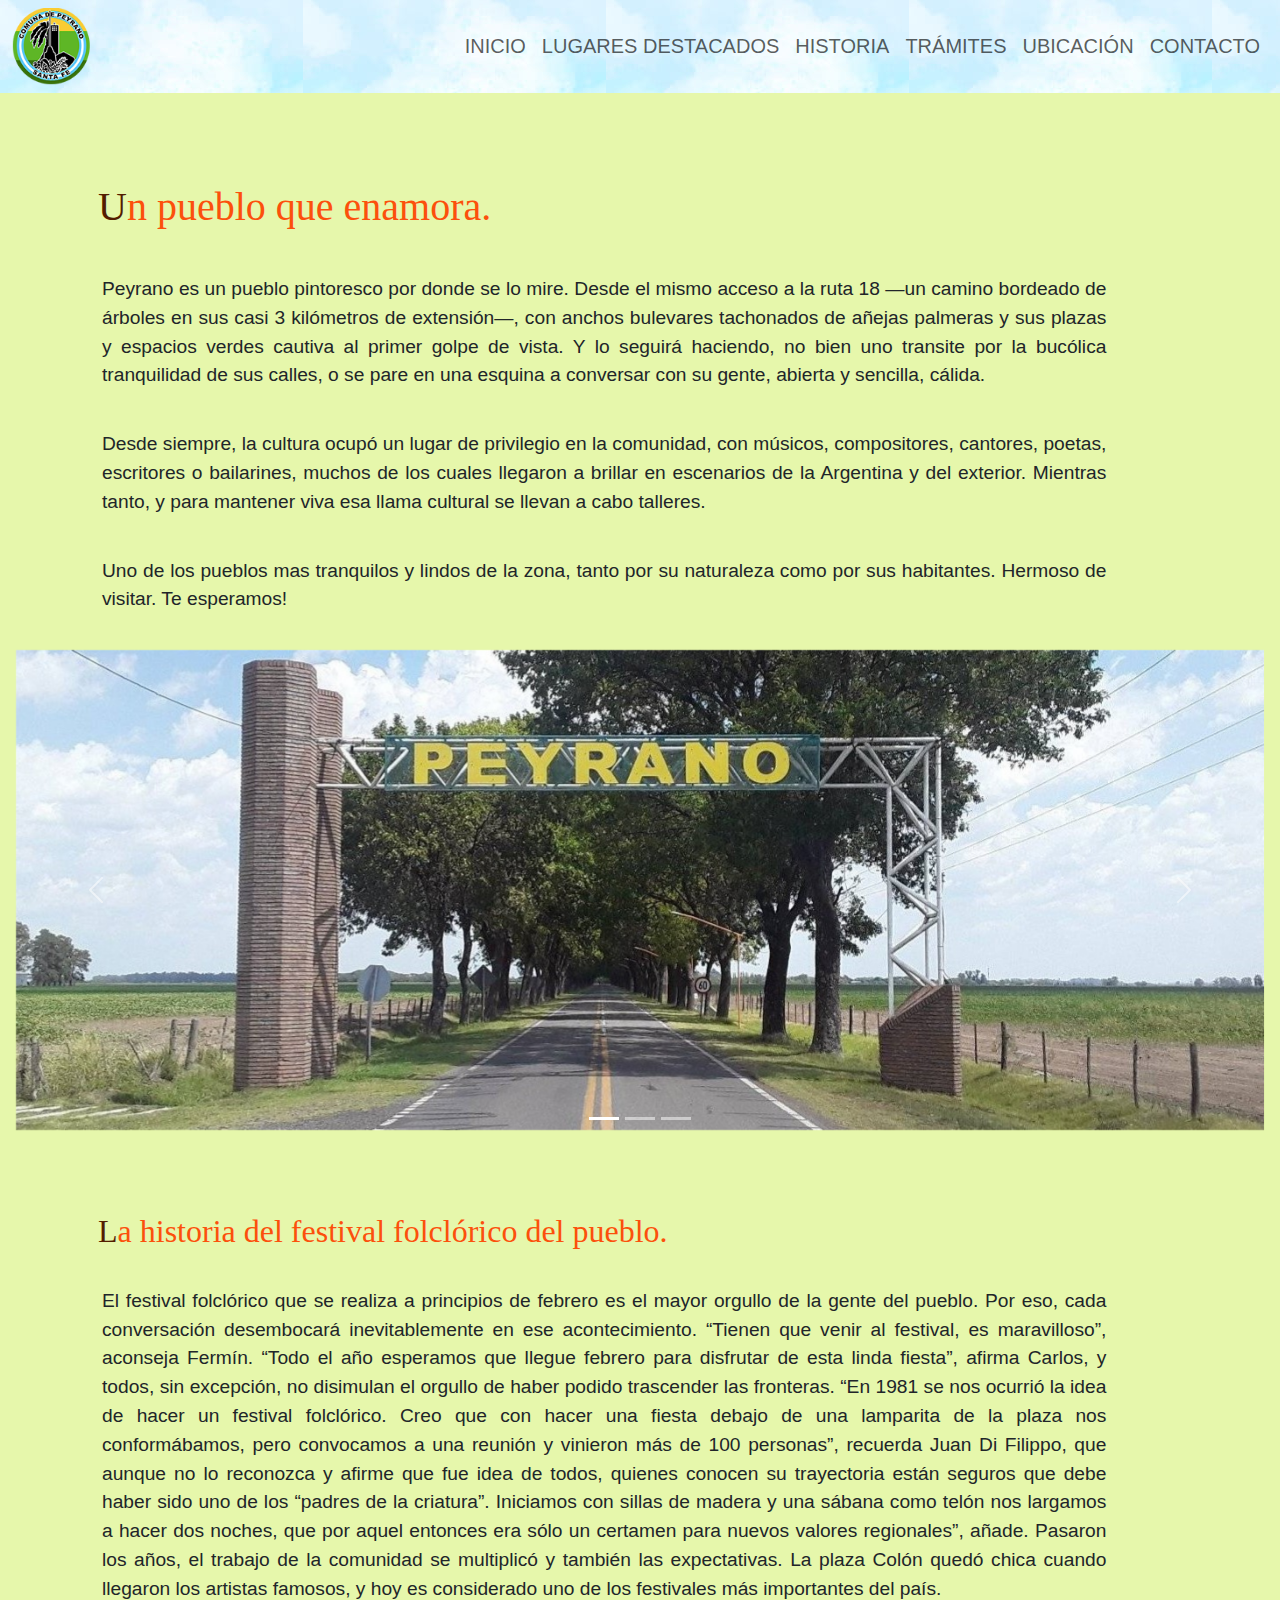
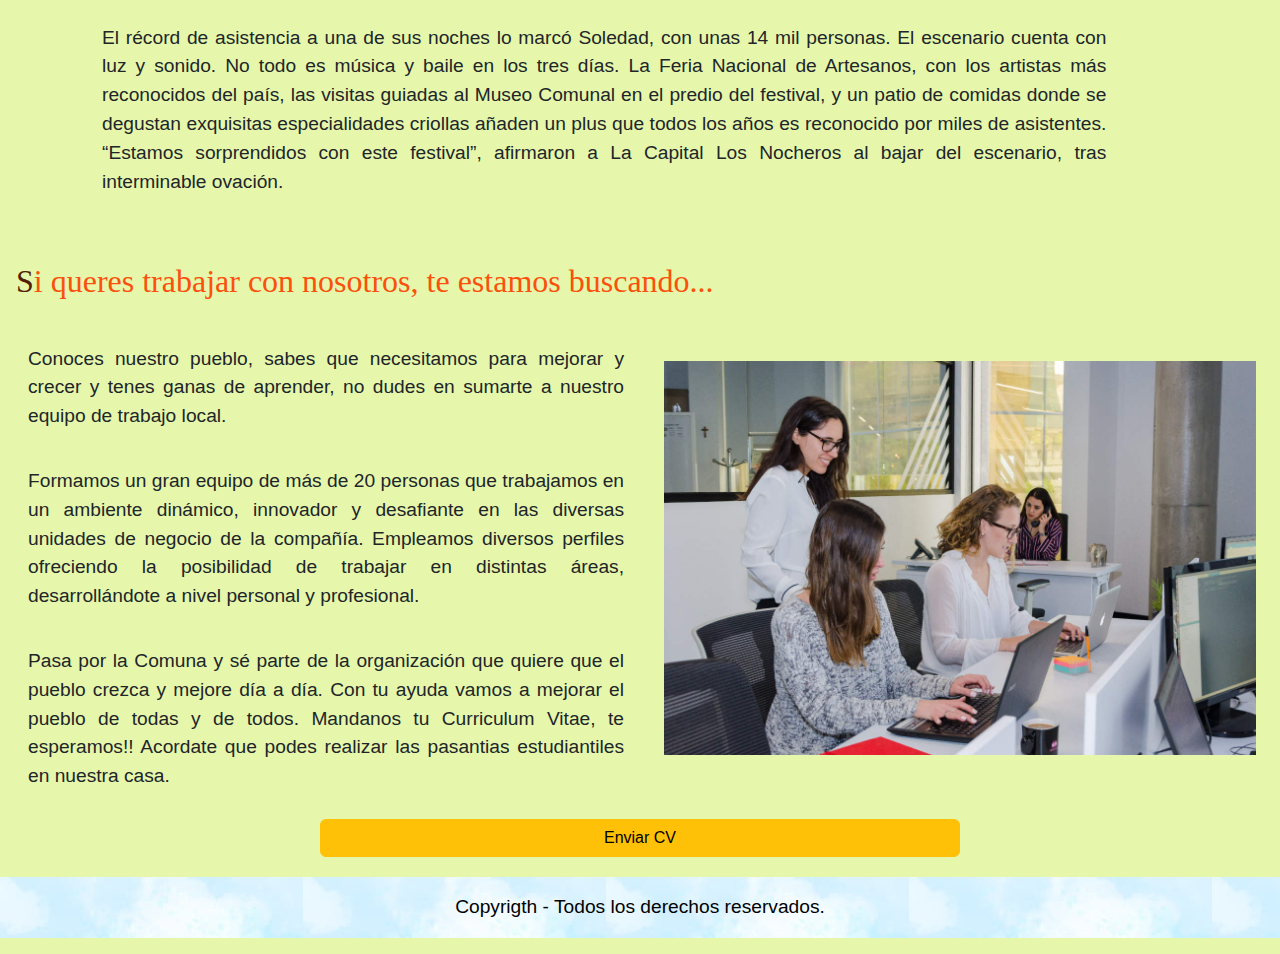
<file: index.html>
<!DOCTYPE html>
<html lang="en">
<head>
    <meta charset="UTF-8">
    <meta name="viewport" content="width=device-width, initial-scale=1.0">
    <meta name="description" content="Peyrano, el festival folclorico y oferta laborales"/>
    <meta name="keywords" content="Peyrano, pueblo sur Santa Fe"/>
    <meta name="author" content="Giuliana Terre"/>

    <meta property="og:title" content="Pagina Peyrano">
    <meta property="og:description" content="Peyrano pueblo del sur de Santa Fe"/>
    <meta property="og:image" content="./img/logo2.png"/>
    
    <link rel="shortcut icon" href="./img/logo2.png" type="image/x-icon">

    <!---------------bootstrap----------------->
    <link href="https://cdn.jsdelivr.net/npm/bootstrap@5.3.3/dist/css/bootstrap.min.css" rel="stylesheet" integrity="sha384-QWTKZyjpPEjISv5WaRU9OFeRpok6YctnYmDr5pNlyT2bRjXh0JMhjY6hW+ALEwIH" crossorigin="anonymous">
    

     <!-------------estilos propios----------->
    <link rel="stylesheet" href="./css/estilos.css">
  

    <link rel="stylesheet" href="https://cdnjs.cloudflare.com/ajax/libs/animate.css/4.1.1/animate.min.css"/>
    
    <title>Historia de Peyrano</title>
</head>

 <!--------------------------- MENU ---------------------------> 
<body class="body">
<header class="fondoMenu">
    <nav class="navbar navbar-expand-lg bs-light-text-emphasis">
        <div class="container-fluid">
            <img src="./img/logo2.png" alt="logo" class="logo">
          <a class="navbar-brand" href="#"></a>

          <button class="navbar-toggler" type="button" data-bs-toggle="collapse" data-bs-target="#navbarNav" aria-controls="navbarNav" aria-expanded="false" aria-label="Toggle navigation">
            <span class="navbar-toggler-icon"></span>
          </button>
          
          <div class="collapse navbar-collapse" id="navbarNav">
            <ul class="navbar-nav ms-auto" >
              <li class="nav-item">
                <a class="nav-link" href="./index.html">INICIO</a>
              </li>
              <li class="nav-item">
                <a class="nav-link" href="./pages/lugares destacados.html">LUGARES DESTACADOS</a>
              </li>
              <li class="nav-item">
                <a class="nav-link" href="./pages/historia.html">HISTORIA</a>
              </li>
              <li class="nav-item">
                <a class="nav-link" href="./pages/tramites.html">TRÁMITES</a>
              </li>
              <li class="nav-item">
                <a class="nav-link" href="./pages/como llegar.html">UBICACIÓN</a>
              </li>   <li class="nav-item">
                <a class="nav-link" href="./pages/contacto.html">CONTACTO</a>
              </li>
            </ul>
          </div>
        </div>
      </nav>
</header>

    
<!--------------------------- PARRAFOS ---------------------------> 
<section class="container">
    <div class="row mt-4">
        <div class="col-md-2-9 d-flex flex-column justify-content-center">
                <h1 class="titulo3 animate__animated animate__swing">Un pueblo que enamora.</h1>
                <p class="parrafo2">Peyrano es un pueblo pintoresco por donde se lo mire. Desde el mismo acceso a la ruta 18 —un camino bordeado de árboles en sus casi 3 kilómetros de extensión—, con anchos bulevares tachonados de añejas palmeras y sus plazas y espacios verdes cautiva al primer golpe de vista. Y lo seguirá haciendo, no bien uno transite por la bucólica tranquilidad de sus calles, o se pare en una esquina a conversar con su gente, abierta y sencilla, cálida.</p>
                <p class="parrafo2">Desde siempre, la cultura ocupó un lugar de privilegio en la comunidad, con músicos, compositores, cantores, poetas, escritores o bailarines, muchos de los cuales llegaron a brillar en escenarios de la Argentina y del exterior. Mientras tanto, y para mantener viva esa llama cultural se llevan a cabo talleres.</p>
                <p class="parrafo2">Uno de los pueblos mas tranquilos y lindos de la zona, tanto por su naturaleza como por sus habitantes. Hermoso de visitar. Te esperamos!              
        </div>
    </div>
</section>

<!---------------------carrousel de fotos-------------------------->
<div id="carouselExampleIndicators" class="carousel slide">
    <div class="carousel-indicators">
      <button type="button" data-bs-target="#carouselExampleIndicators" data-bs-slide-to="0" class="active" aria-current="true" aria-label="Slide 1"></button>
      <button type="button" data-bs-target="#carouselExampleIndicators" data-bs-slide-to="1" aria-label="Slide 2"></button>
      <button type="button" data-bs-target="#carouselExampleIndicators" data-bs-slide-to="2" aria-label="Slide 3"></button>
    </div>
  <div class="carousel-inner">
      <div class="carousel-item active">
        <img src="./img/331829615_939345463924842_6160714323792223509_n.jpg" class="d-block w-100 p-3" alt="peyrano">
      </div>
      <div class="carousel-item">
        <img src="./img/luces_led_avenida1_0.jpg" class="d-block w-100 p-3" alt="avenidaLuces">
      </div>
      <div class="carousel-item">
        <img src="./img/plaza peyrano.jpg" class="d-block w-100 p-3" alt="plazaPeyrano">
      </div>
  </div>
    <button class="carousel-control-prev" type="button" data-bs-target="#carouselExampleIndicators" data-bs-slide="prev">
      <span class="carousel-control-prev-icon" aria-hidden="true"></span>
      <span class="visually-hidden">Previous</span>
    </button>
    <button class="carousel-control-next" type="button" data-bs-target="#carouselExampleIndicators" data-bs-slide="next">
      <span class="carousel-control-next-icon" aria-hidden="true"></span>
      <span class="visually-hidden">Next</span>
    </button>
</div>
    
<!--------------------------- PARRAFOS ---------------------------> 
    <main>
        <article class="container row-10">
            <h2 class="titulo3">La historia del festival folclórico del pueblo.</h2>
                <p class="parrafo2">El festival folclórico que se realiza a principios de febrero es el mayor orgullo de la gente del pueblo. Por eso, cada conversación desembocará inevitablemente en ese acontecimiento. “Tienen que venir al festival, es maravilloso”, aconseja Fermín. “Todo el año esperamos que llegue febrero para disfrutar de esta linda fiesta”, afirma Carlos, y todos, sin excepción, no disimulan el orgullo de haber podido trascender las fronteras. “En 1981 se nos ocurrió la idea de hacer un festival folclórico. Creo que con hacer una fiesta debajo de una lamparita de la plaza nos conformábamos, pero convocamos a una reunión y vinieron más de 100 personas”, recuerda Juan Di Filippo, que aunque no lo reconozca y afirme que fue idea de todos, quienes conocen su trayectoria están seguros que debe haber sido uno de los “padres de la criatura”. Iniciamos con sillas de madera y una sábana como telón nos largamos a hacer dos noches, que por aquel entonces era sólo un certamen para nuevos valores regionales”, añade. Pasaron los años, el trabajo de la comunidad se multiplicó y también las expectativas. La plaza Colón quedó chica cuando llegaron los artistas famosos, y hoy es considerado uno de los festivales más importantes del país.</p> 
                
                <p class="parrafo2">El récord de asistencia a una de sus noches lo marcó Soledad, con unas 14 mil personas. El escenario cuenta con luz y sonido. No todo es música y baile en los tres días. La Feria Nacional de Artesanos, con los artistas más reconocidos del país, las visitas guiadas al Museo Comunal en el predio del festival, y un patio de comidas donde se degustan exquisitas especialidades criollas añaden un plus que todos los años es reconocido por miles de asistentes. “Estamos sorprendidos con este festival”, afirmaron a La Capital Los Nocheros al bajar del escenario, tras interminable ovación.</p>
        </article>
    </main>
</div>    


<!------------------------------trabaja con nosotros----------------->
<div>
    <h2 class="titulo3">Si queres trabajar con nosotros, te estamos buscando...</h2>
        <div class="clearfix">
            <img  class="col-md-6 p-4 float-md-end mb-3 ms-md-3 d-block" src="./img/oficina.jpg" alt="oficina" width="400px">
        
                <p class="parrafo2 p-2 justify-content-center"> Conoces nuestro pueblo, sabes que necesitamos para mejorar y crecer y tenes ganas de aprender, no dudes en sumarte a nuestro equipo de trabajo local.</p>
        
                <p class="parrafo2 p-2 justify-content-center"> Formamos un gran equipo de más de 20 personas que trabajamos en un ambiente dinámico, innovador y desafiante en las diversas unidades de negocio de la compañía. Empleamos diversos perfiles ofreciendo la posibilidad de trabajar en distintas áreas, desarrollándote a nivel personal y profesional.</p>
        
                <p class="parrafo2 p-2 justify-content-center">Pasa por la Comuna y sé parte de la organización que quiere que el pueblo crezca y mejore día a día. Con tu ayuda vamos a mejorar el pueblo de todas y de todos. Mandanos tu Curriculum Vitae, te esperamos!!
                Acordate que podes realizar las pasantias estudiantiles en nuestra casa.
                </p>
        </div>

        <div class="d-grid gap-2 col-6 mx-auto">
            <button class="btn btn-warning" type="button">Enviar CV</button>
          </div>
</div>

<!--------------------------- FOOTER ---------------------------> 
    <footer>
        <p class="footer">Copyrigth - Todos los derechos reservados.</p>
    </footer>
    
    
<script src="https://cdn.jsdelivr.net/npm/bootstrap@5.3.3/dist/js/bootstrap.bundle.min.js" integrity="sha384-YvpcrYf0tY3lHB60NNkmXc5s9fDVZLESaAA55NDzOxhy9GkcIdslK1eN7N6jIeHz" crossorigin="anonymous"></script>
</body>

</html>
</file>
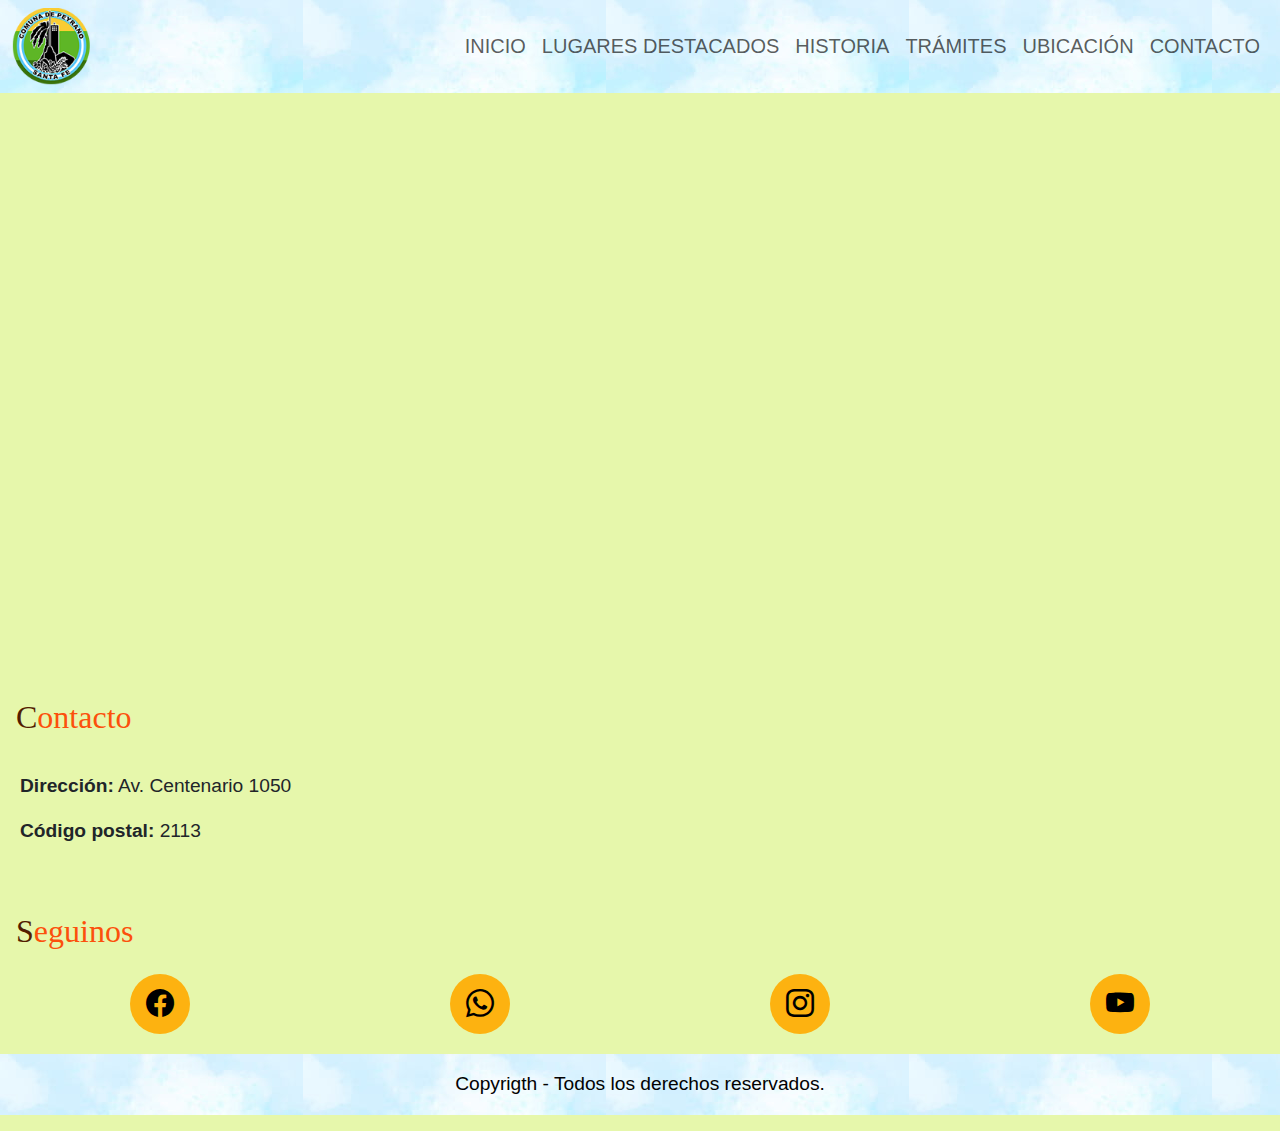
<file: pages/como llegar.html>
<!DOCTYPE html>
<html lang="en">
<head>
    <meta charset="UTF-8">
    <meta name="viewport" content="width=device-width, initial-scale=1.0">
    <meta name="description" content="Peyrano ubicación, como llegar."/>
    <meta name="keywords" content="Ubicacion de peyrano."/>
    <meta name="author" content="Giuliana Terre"/>

    <meta property="og:title" content="Peyrano ubicación, como llegar.">
    <meta property="og:description" content="Ubicacion de peyrano."/>
    <meta property="og:image" content="./img/logo2.png"/>
    
    
    <link rel="shortcut icon" href="../img/logo2.png" type="image/x-icon">

<!---------------bootstrap----------------->
    <link href="https://cdn.jsdelivr.net/npm/bootstrap@5.3.3/dist/css/bootstrap.min.css" rel="stylesheet" integrity="sha384-QWTKZyjpPEjISv5WaRU9OFeRpok6YctnYmDr5pNlyT2bRjXh0JMhjY6hW+ALEwIH" crossorigin="anonymous">

    <link rel="stylesheet" href="https://cdn.jsdelivr.net/npm/bootstrap-icons@1.11.3/font/bootstrap-icons.min.css">

    <link rel="stylesheet" href="https://cdnjs.cloudflare.com/ajax/libs/animate.css/4.1.1/animate.min.css"/>
    
<!-------------estilos propios----------->
    <link rel="stylesheet" href="../css/estilos.css">

    <title>Como llegar</title>
</head>

<body class="body">

<!--------------------------------------------- MENU --------------------------------------------------------> 
   <header class="fondoMenu">
       <nav class="navbar navbar-expand-lg bs-light-text-emphasis">
           <div class="container-fluid">
               <img src="../img/logo2.png" alt="logo" class="logo">
             <a class="navbar-brand" href="#"></a>
   
             <button class="navbar-toggler" type="button" data-bs-toggle="collapse" data-bs-target="#navbarNav" aria-controls="navbarNav" aria-expanded="false" aria-label="Toggle navigation">
               <span class="navbar-toggler-icon"></span>
             </button>
             
             <div class="collapse navbar-collapse" id="navbarNav">
               <ul class="navbar-nav ms-auto" >
                 <li class="nav-item">
                   <a class="nav-link" href="../index.html">INICIO</a>
                 </li>
                 <li class="nav-item">
                   <a class="nav-link" href="./lugares destacados.html">LUGARES DESTACADOS</a>
                 </li>
                 <li class="nav-item">
                   <a class="nav-link" href="./historia.html">HISTORIA</a>
                 </li>
                 <li class="nav-item">
                   <a class="nav-link" href="./tramites.html">TRÁMITES</a>
                 </li>
                 <li class="nav-item">
                   <a class="nav-link" href="./como llegar.html">UBICACIÓN</a>
                 </li>   
                 <li class="nav-item">
                   <a class="nav-link" href="./contacto.html">CONTACTO</a>
                 </li>
               </ul>
             </div>
           </div>
         </nav>
   </header>



    <section class="mapa">
        <iframe src="https://www.google.com/maps/embed?pb=!1m18!1m12!1m3!1d15819.5817265296!2d-60.80217786795373!3d-33.5362922755474!2m3!1f0!2f0!3f0!3m2!1i1024!2i768!4f13.1!3m3!1m2!1s0x95b78f331e158917%3A0x895caf2b6a209b9e!2sMuseo%20Peyrano!5e0!3m2!1ses!2sar!4v1716681532237!5m2!1ses!2sar" width="100%" height="500" style="border:0;" allowfullscreen="" loading="lazy" referrerpolicy="no-referrer-when-downgrade"></iframe>
    </section>



  <div class="pane-content">
        <h2 class="titulo3 animate__animated animate__bounce">Contacto</h2>
  <div class="parrafo2">
    <p> <strong>Dirección:</strong> Av. Centenario 1050</p>
    <p><strong>Código postal:</strong> 2113</p>
  </div>    
    </p><h2 class="titulo3 animate__animated animate__bounce">Seguinos</h2>
      <section class="botones">
        <a href="#" class="bi bi-facebook"></a>
        <a href="#" class="bi bi-whatsapp"></a>
        <a href="#" class="bi bi-instagram"></a>
        <a href="#" class="bi bi-youtube"></a>
    </section>
  </div>



<!-----------------------------------FOOTER------------------------------------------------------->
    <footer>
        <p class="footer">Copyrigth - Todos los derechos reservados.</p>
    </footer>


    <script src="https://cdn.jsdelivr.net/npm/bootstrap@5.3.3/dist/js/bootstrap.bundle.min.js" integrity="sha384-YvpcrYf0tY3lHB60NNkmXc5s9fDVZLESaAA55NDzOxhy9GkcIdslK1eN7N6jIeHz" crossorigin="anonymous"></script>
</body>
</html>
</file>
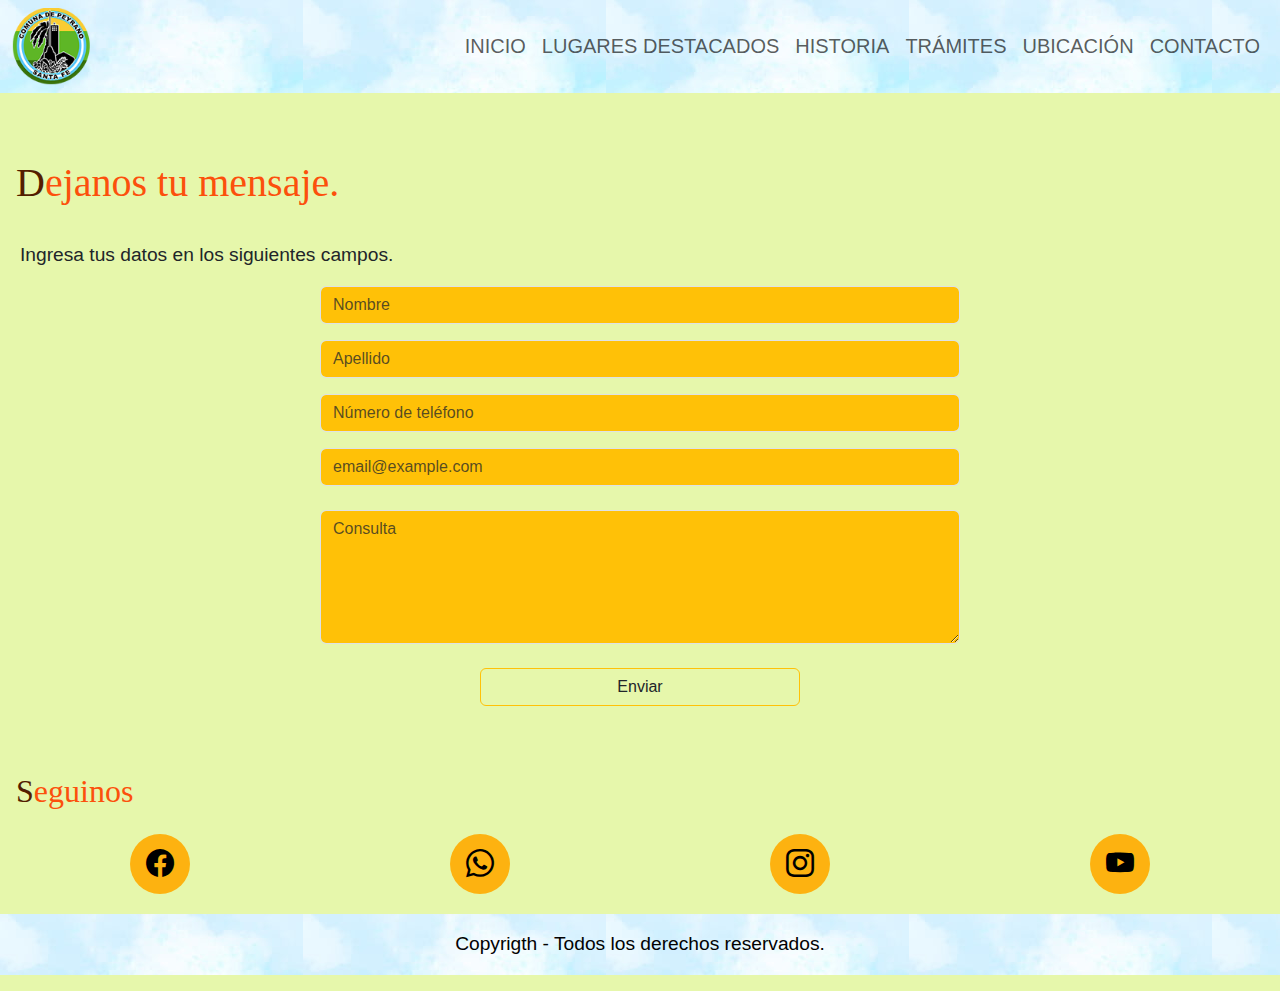
<file: pages/contacto.html>
<!DOCTYPE html>
<html lang="en">
<head>
    <meta charset="UTF-8">
    <meta name="viewport" content="width=device-width, initial-scale=1.0">
    <meta name="description" content="Peyrano formulario de contacto"/>
    <meta name="keywords" content="contacto pueblo Peyrano"/>
    <meta name="author" content="Giuliana Terre"/>

    <meta property="og:title" content="Peyrano formulario de contacto.">
    <meta property="og:description" content="Contacto de peyrano."/>
    <meta property="og:image" content="./img/logo2.png"/>
    
    <link rel="shortcut icon" href="../img/logo2.png" type="image/x-icon">

    <!---------------bootstrap----------------->
    <link href="https://cdn.jsdelivr.net/npm/bootstrap@5.3.3/dist/css/bootstrap.min.css" rel="stylesheet" integrity="sha384-QWTKZyjpPEjISv5WaRU9OFeRpok6YctnYmDr5pNlyT2bRjXh0JMhjY6hW+ALEwIH" crossorigin="anonymous">

    <link rel="stylesheet" href="https://cdn.jsdelivr.net/npm/bootstrap-icons@1.11.3/font/bootstrap-icons.min.css">

<!-------------estilos propios----------->
    <link rel="stylesheet" href="../css/estilos.css">

    <link rel="stylesheet" href="https://cdnjs.cloudflare.com/ajax/libs/animate.css/4.1.1/animate.min.css"/>

    <title>Contacto</title>
</head>


<body class="body">
<!-------------------------------------------------- MENU --------------------------------------------------> 
    <header class="fondoMenu">
           <nav class="navbar navbar-expand-lg bs-light-text-emphasis">
               <div class="container-fluid">
                   <img src="../img/logo2.png" alt="logo" class="logo">
                 <a class="navbar-brand" href="#"></a>
       
                 <button class="navbar-toggler" type="button" data-bs-toggle="collapse" data-bs-target="#navbarNav" aria-controls="navbarNav" aria-expanded="false" aria-label="Toggle navigation">
                   <span class="navbar-toggler-icon"></span>
                 </button>
                 
                 <div class="collapse navbar-collapse" id="navbarNav">
                   <ul class="navbar-nav ms-auto">
                     <li class="nav-item">
                       <a class="nav-link" href="../index.html">INICIO</a>
                     </li>
                     <li class="nav-item">
                       <a class="nav-link" href="./lugares destacados.html">LUGARES DESTACADOS</a>
                     </li>
                     <li class="nav-item">
                       <a class="nav-link" href="./historia.html">HISTORIA</a>
                     </li>
                     <li class="nav-item">
                       <a class="nav-link" href="./tramites.html">TRÁMITES</a>
                     </li>
                     <li class="nav-item">
                       <a class="nav-link" href="./como llegar.html">UBICACIÓN</a>
                     </li>   
                     <li class="nav-item">
                       <a class="nav-link" href="./contacto.html">CONTACTO</a>
                     </li>
                   </ul>
                 </div>
               </div>
            </nav>
    </header>
<form>

 
 <form>
    <h1 class="titulo3 animate__animated animate__wobble">Dejanos tu mensaje.</h1>
    <h6 class="parrafo2">Ingresa tus datos en los siguientes campos.</h6>

<div class="formulario">
<div class="d-grid gap-2 col-6 mx-auto">
    <div class="row">
      <div class="col">
        <input type="text" class="form-control mb-3 bg-warning" placeholder="Nombre" aria-label="First name">
        <input type="text" class="form-control mb-3 bg-warning" placeholder="Apellido" aria-label="Last name">
        <input type="number" class="form-control mb-3 bg-warning" placeholder="Número de teléfono"> 
        <input type="email" class="form-control mb-3 bg-warning" placeholder="email@example.com">
        </div>
    </div>

    <div>
      <textarea class="form-control bg-warning" id="exampleFormControlTextarea1" rows="5" placeholder="Consulta"></textarea>
    </div>

    <div class="d-grid gap-2 col-6 mx-auto mt-3">
      <button class="btn btn-outline-warning text-dark" type="button">Enviar</button>
    </div>
</div>  
</div>

</p><h2 class="titulo3 animate__animated animate__bounce">Seguinos</h2>
    <section class="botones">
      <a href="#" class="bi bi-facebook"></a>
      <a href="#" class="bi bi-whatsapp"></a>
      <a href="#" class="bi bi-instagram"></a>
      <a href="#" class="bi bi-youtube"></a>
    </section>

<!---------------------------------FOOTER--------------------------------------------->
    <footer>
        <p class="footer">Copyrigth - Todos los derechos reservados.</p>
    </footer>

    <script src="https://cdn.jsdelivr.net/npm/bootstrap@5.3.3/dist/js/bootstrap.bundle.min.js" integrity="sha384-YvpcrYf0tY3lHB60NNkmXc5s9fDVZLESaAA55NDzOxhy9GkcIdslK1eN7N6jIeHz" crossorigin="anonymous"></script>
</body>
</html>
</file>
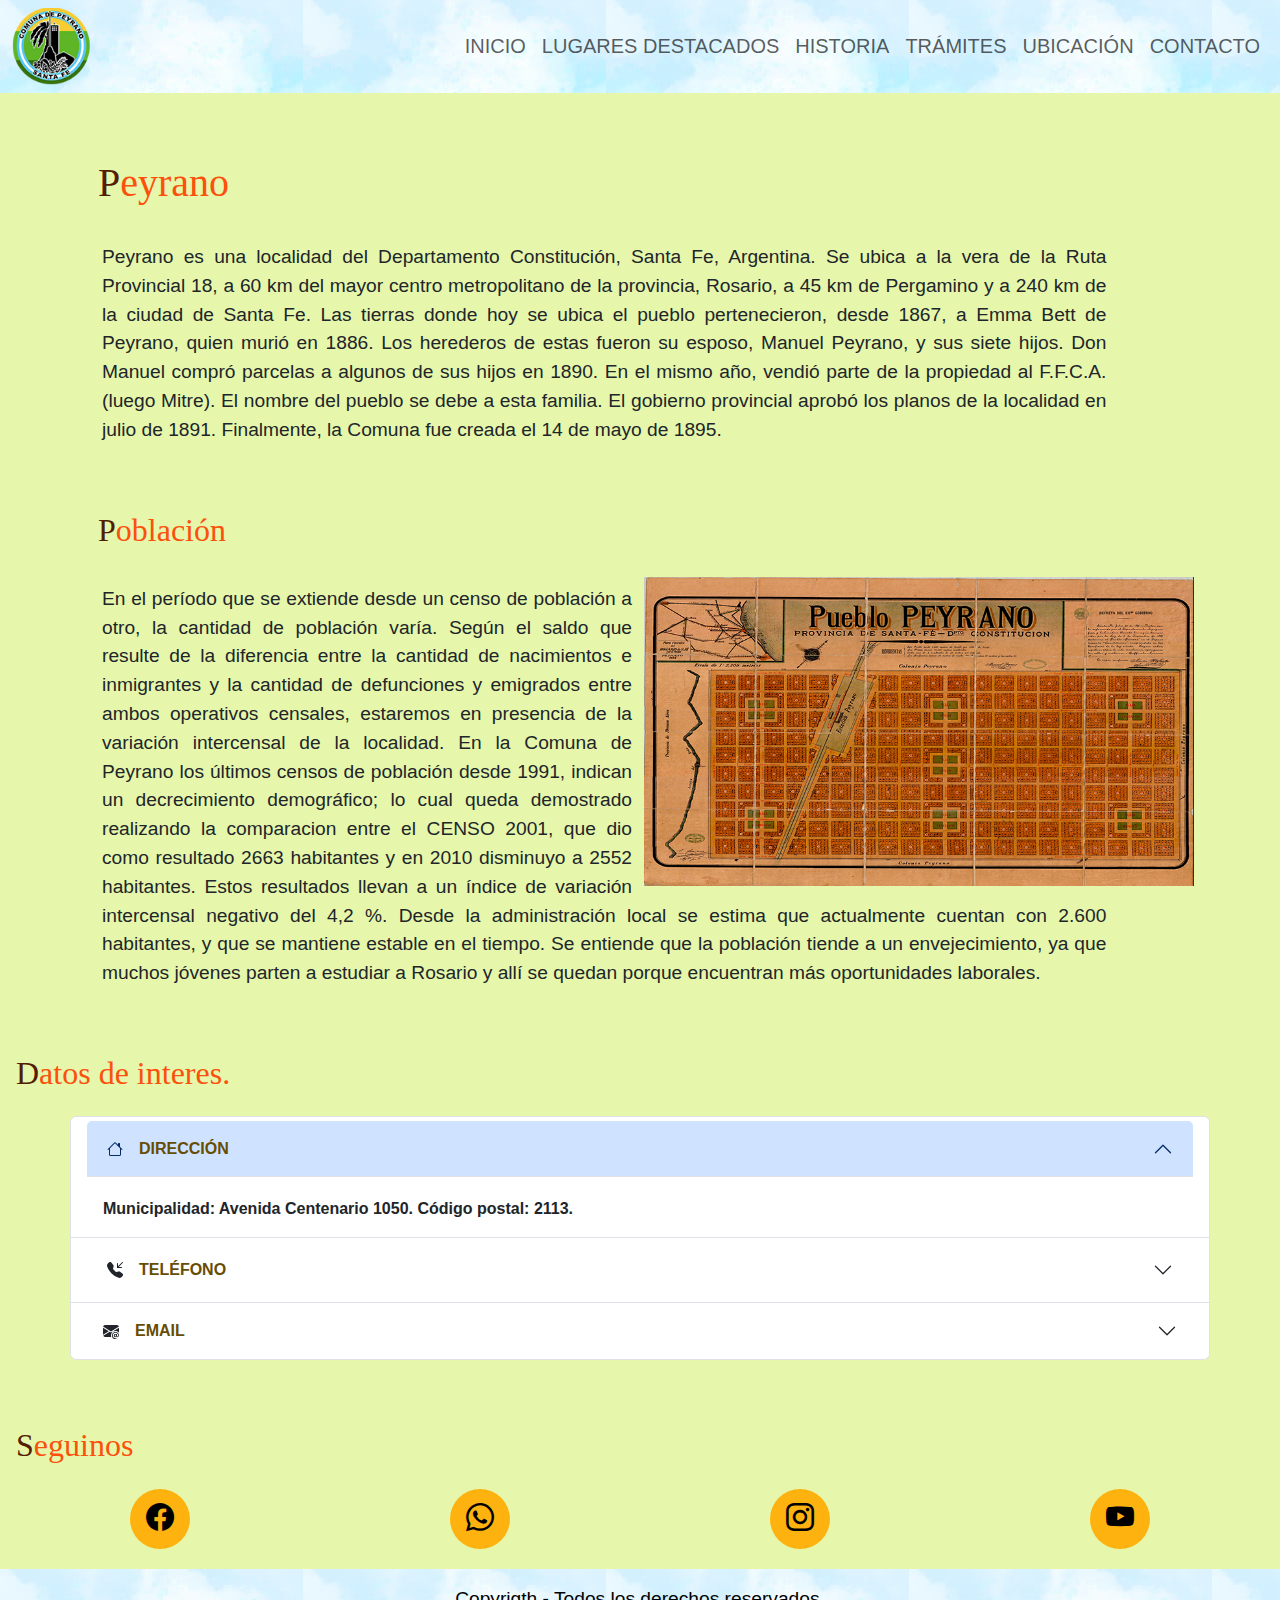
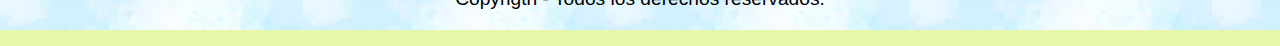
<file: pages/historia.html>
<!DOCTYPE html>
<html lang="en">
<head>
    <meta charset="UTF-8">
    <meta name="viewport" content="width=device-width, initial-scale=1.0">
    <meta name="description" content="Peyrano y su historia"/>
    <meta name="keywords" content="Peyrano, pueblo del sur Santa Fe. Historia"/>
    <meta name="author" content="Giuliana Terre"/>

    <meta property="og:title" content="Peyrano y su historia.">
    <meta property="og:description" content="Histiria Peyrano."/>
    <meta property="og:image" content="./img/logo2.png"/>
    
    
    <link rel="shortcut icon" href="../img/logo2.png" type="image/x-icon">

    <!---------------bootstrap----------------->
    <link href="https://cdn.jsdelivr.net/npm/bootstrap@5.3.3/dist/css/bootstrap.min.css" rel="stylesheet" integrity="sha384-QWTKZyjpPEjISv5WaRU9OFeRpok6YctnYmDr5pNlyT2bRjXh0JMhjY6hW+ALEwIH" crossorigin="anonymous">

    <link rel="stylesheet" href="https://cdn.jsdelivr.net/npm/bootstrap-icons@1.11.3/font/bootstrap-icons.min.css">

    <!-------------estilos propios----------->
    <link rel="stylesheet" href="../css/estilos.css">

    <link rel="stylesheet" href="https://cdnjs.cloudflare.com/ajax/libs/animate.css/4.1.1/animate.min.css"/>

    <title>Historia</title>
</head>

<body class="body">

    <!------------------------------------- MENU ---------------------------------------------------> 
   <header class="fondoMenu">
       <nav class="navbar navbar-expand-lg bs-light-text-emphasis">
           <div class="container-fluid">
               <img src="../img/logo2.png" alt="logo" class="logo">
             <a class="navbar-brand" href="#"></a>
   
             <button class="navbar-toggler" type="button" data-bs-toggle="collapse" data-bs-target="#navbarNav" aria-controls="navbarNav" aria-expanded="false" aria-label="Toggle navigation">
               <span class="navbar-toggler-icon"></span>
             </button>
             
             <div class="collapse navbar-collapse" id="navbarNav">
               <ul class="navbar-nav ms-auto" >
                 <li class="nav-item">
                   <a class="nav-link" href="../index.html">INICIO</a>
                 </li>
                 <li class="nav-item">
                   <a class="nav-link" href="./lugares destacados.html">LUGARES DESTACADOS</a>
                 </li>
                 <li class="nav-item">
                   <a class="nav-link" href="./historia.html">HISTORIA</a>
                 </li>
                 <li class="nav-item">
                   <a class="nav-link" href="./tramites.html">TRÁMITES</a>
                 </li>
                 <li class="nav-item">
                   <a class="nav-link" href="./como llegar.html">UBICACIÓN</a>
                 </li>   
                 <li class="nav-item">
                   <a class="nav-link" href="./contacto.html">CONTACTO</a>
                 </li>
               </ul>
             </div>
           </div>
         </nav>
   </header>

    
   <article class="container row-10">
        <h1 class="titulo3 animate__animated animate__bounce">Peyrano</h1>
            <p class="parrafo2">Peyrano es una localidad del Departamento Constitución, Santa Fe, Argentina. Se ubica a la vera de la Ruta Provincial 18, a 60 km del mayor centro metropolitano de la provincia, Rosario, a 45 km de Pergamino y a 240 km de la ciudad de Santa Fe. Las tierras donde hoy se ubica el pueblo pertenecieron, desde 1867, a Emma Bett de Peyrano, quien murió en 1886. Los herederos de estas fueron su esposo, Manuel Peyrano, y sus siete hijos. Don Manuel compró parcelas a algunos de sus hijos en 1890. En el mismo año, vendió parte de la propiedad al F.F.C.A. (luego Mitre). El nombre del pueblo se debe a esta familia. El gobierno provincial aprobó los planos de la localidad en julio de 1891. Finalmente, la Comuna fue creada el 14 de mayo de 1895. </p>
        <h2 class="titulo3 animate__animated animate__bounce">Población</h2>
            <img src="../img/plano_antiguo.png" alt="planoAntiguo" class="fotoPlano p-1 col-md-6 float-md-end mb-2 ms-md-2 d-block">
            <p class="parrafo2">En el período que se extiende desde un censo de población a otro, la cantidad de población varía. Según el saldo que resulte de la diferencia entre la cantidad de nacimientos e inmigrantes y la cantidad de defunciones y emigrados entre ambos operativos censales, estaremos en presencia de la variación intercensal de la localidad. En la Comuna de Peyrano los últimos censos de población desde 1991, indican un decrecimiento demográfico; lo cual queda demostrado realizando la comparacion entre el CENSO 2001, que dio como resultado 2663 habitantes y en 2010 disminuyo a 2552 habitantes. Estos resultados llevan a un índice de variación intercensal negativo del 4,2 %. Desde la administración local se estima que actualmente cuentan con 2.600 habitantes, y que se mantiene estable en el tiempo. Se entiende que la población tiende a un envejecimiento, ya que muchos jóvenes parten a estudiar a Rosario y allí se quedan porque encuentran más oportunidades laborales. </p>
   </article>

      <h2 class="titulo3">Datos de interes.</h2>
         
  <div class="accordion" id="accordionPanelsStayOpenExample">
    <div class="accordion-item container">
      <h2 class="accordion-header p-1">
        <button class="accordion-button btn btn-outline-warning" type="button" data-bs-toggle="collapse" data-bs-target="#panelsStayOpen-collapseOne" aria-expanded="true" aria-controls="panelsStayOpen-collapseOne">
          <svg xmlns="http://www.w3.org/2000/svg" width="16" height="16" fill="currentColor" class="bi bi-house" viewBox="0 0 16 16">
            <path d="M8.707 1.5a1 1 0 0 0-1.414 0L.646 8.146a.5.5 0 0 0 .708.708L2 8.207V13.5A1.5 1.5 0 0 0 3.5 15h9a1.5 1.5 0 0 0 1.5-1.5V8.207l.646.647a.5.5 0 0 0 .708-.708L13 5.793V2.5a.5.5 0 0 0-.5-.5h-1a.5.5 0 0 0-.5.5v1.293zM13 7.207V13.5a.5.5 0 0 1-.5.5h-9a.5.5 0 0 1-.5-.5V7.207l5-5z"/>
          </svg>
                  <span class="px-3 text-warning-emphasis fw-semibold"> DIRECCIÓN</span> 
         </button>
      </h2>
      <div id="panelsStayOpen-collapseOne" class="accordion-collapse collapse show">
        <div class="accordion-body">
          <strong>Municipalidad: Avenida Centenario 1050. Código postal: 2113.</strong> 
        </div>
      </div>
    </div>
    <div class="accordion-item container">
      <h2 class="accordion-header p-1">
        <button class="accordion-button collapsed btn btn-outline-warning" type="button" data-bs-toggle="collapse" data-bs-target="#panelsStayOpen-collapseTwo" aria-expanded="false" aria-controls="panelsStayOpen-collapseTwo">
          <svg xmlns="http://www.w3.org/2000/svg" width="16" height="16" fill="currentColor" class="bi bi-telephone-inbound-fill" viewBox="0 0 16 16">
            <path fill-rule="evenodd" d="M1.885.511a1.745 1.745 0 0 1 2.61.163L6.29 2.98c.329.423.445.974.315 1.494l-.547 2.19a.68.68 0 0 0 .178.643l2.457 2.457a.68.68 0 0 0 .644.178l2.189-.547a1.75 1.75 0 0 1 1.494.315l2.306 1.794c.829.645.905 1.87.163 2.611l-1.034 1.034c-.74.74-1.846 1.065-2.877.702a18.6 18.6 0 0 1-7.01-4.42 18.6 18.6 0 0 1-4.42-7.009c-.362-1.03-.037-2.137.703-2.877zM15.854.146a.5.5 0 0 1 0 .708L11.707 5H14.5a.5.5 0 0 1 0 1h-4a.5.5 0 0 1-.5-.5v-4a.5.5 0 0 1 1 0v2.793L15.146.146a.5.5 0 0 1 .708 0"/>
          </svg>
          <span class="px-3 text-warning-emphasis fw-semibold ">TELÉFONO </span> 
        </button>
      </h2>
      <div id="panelsStayOpen-collapseTwo" class="accordion-collapse collapse">
        <div class="accordion-body">
          <strong>03460 - 470101. Celular: 0341 - 15626203</strong> 
        </div>
      </div>
    </div>
    <div class="accordion-item container">
      <h2 class="accordion-header p1">
        <button class="accordion-button collapsed btn btn-outline-warning" type="button" data-bs-toggle="collapse" data-bs-target="#panelsStayOpen-collapseThree" aria-expanded="false" aria-controls="panelsStayOpen-collapseThree">
          <svg xmlns="http://www.w3.org/2000/svg" width="16" height="16" fill="currentColor" class="bi bi-envelope-at-fill" viewBox="0 0 16 16">
            <path d="M2 2A2 2 0 0 0 .05 3.555L8 8.414l7.95-4.859A2 2 0 0 0 14 2zm-2 9.8V4.698l5.803 3.546zm6.761-2.97-6.57 4.026A2 2 0 0 0 2 14h6.256A4.5 4.5 0 0 1 8 12.5a4.49 4.49 0 0 1 1.606-3.446l-.367-.225L8 9.586zM16 9.671V4.697l-5.803 3.546.338.208A4.5 4.5 0 0 1 12.5 8c1.414 0 2.675.652 3.5 1.671"/>
            <path d="M15.834 12.244c0 1.168-.577 2.025-1.587 2.025-.503 0-1.002-.228-1.12-.648h-.043c-.118.416-.543.643-1.015.643-.77 0-1.259-.542-1.259-1.434v-.529c0-.844.481-1.4 1.26-1.4.585 0 .87.333.953.63h.03v-.568h.905v2.19c0 .272.18.42.411.42.315 0 .639-.415.639-1.39v-.118c0-1.277-.95-2.326-2.484-2.326h-.04c-1.582 0-2.64 1.067-2.64 2.724v.157c0 1.867 1.237 2.654 2.57 2.654h.045c.507 0 .935-.07 1.18-.18v.731c-.219.1-.643.175-1.237.175h-.044C10.438 16 9 14.82 9 12.646v-.214C9 10.36 10.421 9 12.485 9h.035c2.12 0 3.314 1.43 3.314 3.034zm-4.04.21v.227c0 .586.227.8.581.8.31 0 .564-.17.564-.743v-.367c0-.516-.275-.708-.572-.708-.346 0-.573.245-.573.791"/>
          </svg>
          <span class="px-3 text-warning-emphasis fw-semibold ">EMAIL</span>  
        </button>
      </h2>
      <div id="panelsStayOpen-collapseThree" class="accordion-collapse collapse">
        <div class="accordion-body">
          <strong>Comunapeyrano@gmail.com</strong>
        </div>
      </div>
    </div>
  </div>


</p><h2 class="titulo3 animate__animated animate__bounce">Seguinos</h2>
  <section class="botones">
    <a href="#" class="bi bi-facebook"></a>
    <a href="#" class="bi bi-whatsapp"></a>
    <a href="#" class="bi bi-instagram"></a>
    <a href="#" class="bi bi-youtube"></a>
  </section>
   
      
<!---------------------------------------FOOTER-------------------------------------------->
    <footer>
        <p class="footer">Copyrigth - Todos los derechos reservados.</p>
    </footer>


    <script src="https://cdn.jsdelivr.net/npm/bootstrap@5.3.3/dist/js/bootstrap.bundle.min.js" integrity="sha384-YvpcrYf0tY3lHB60NNkmXc5s9fDVZLESaAA55NDzOxhy9GkcIdslK1eN7N6jIeHz" crossorigin="anonymous"></script>
</body>
</html>
</file>
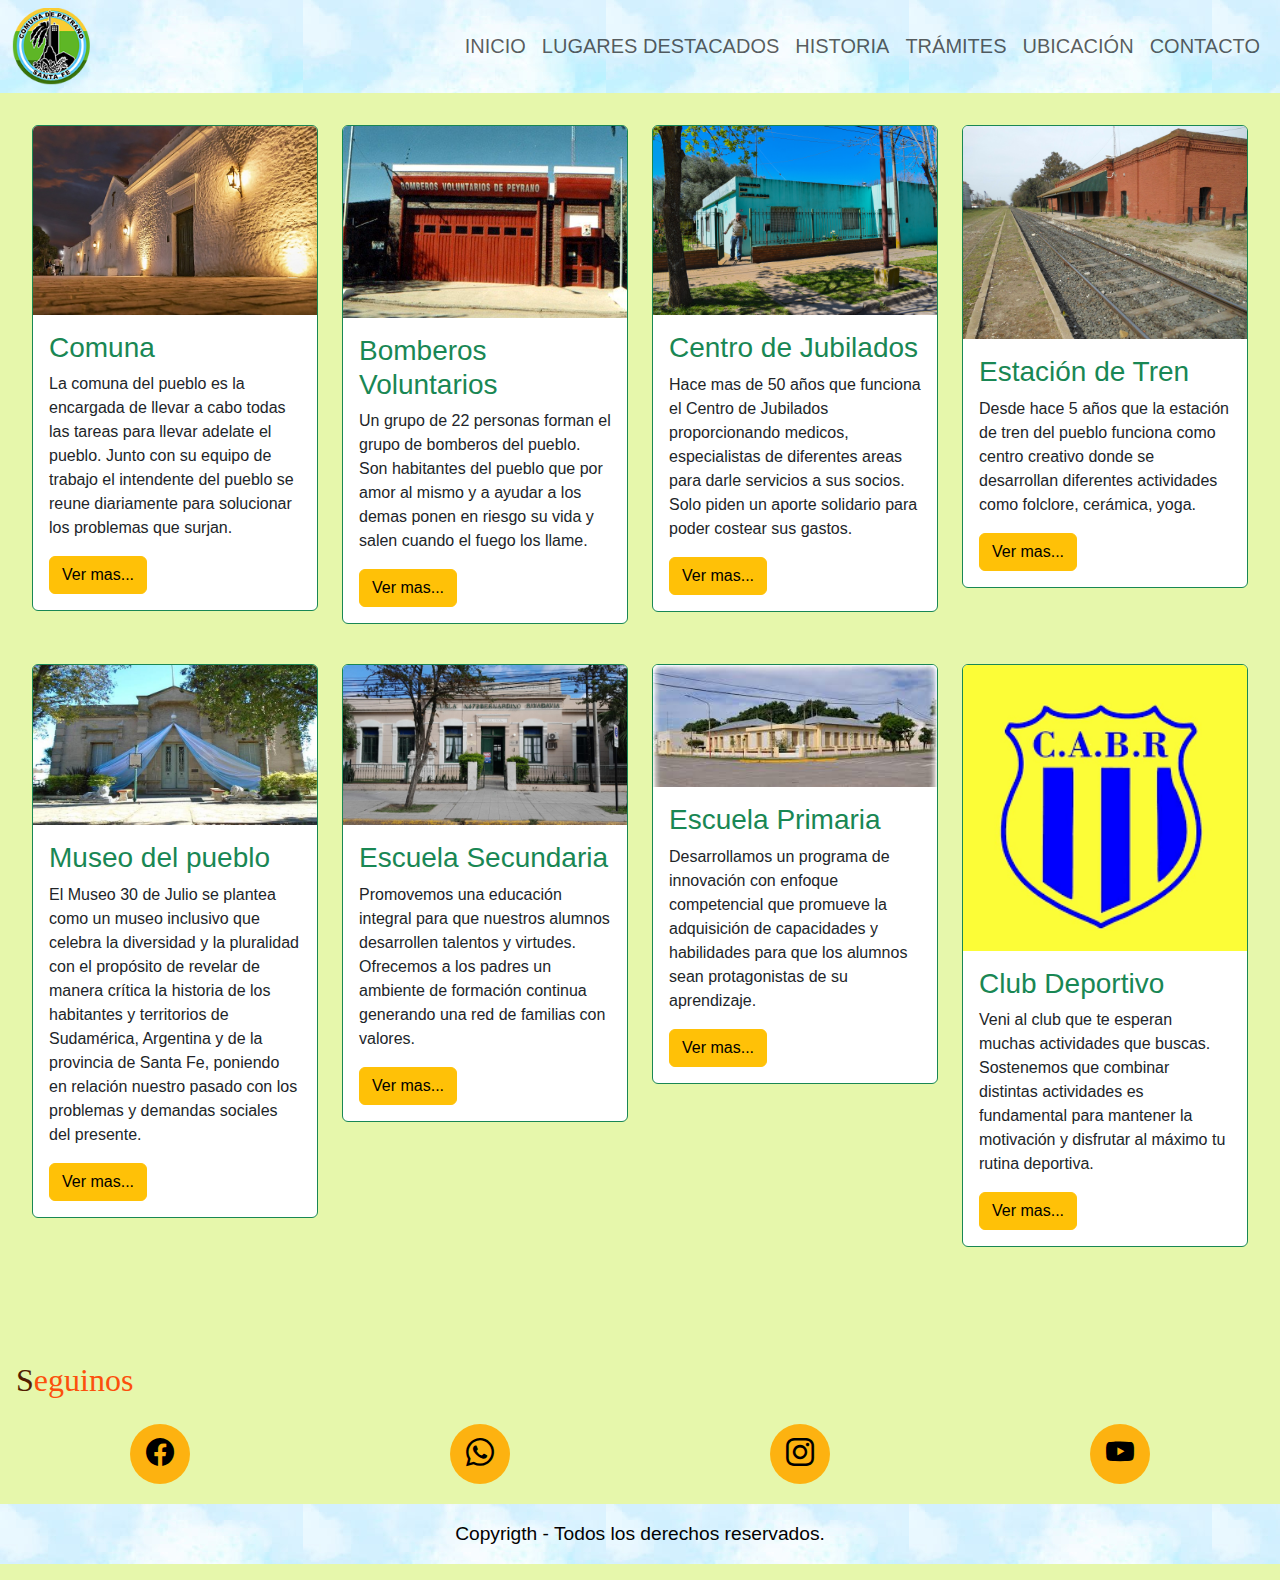
<file: pages/lugares destacados.html>
<!DOCTYPE html>
<html lang="en">
<head>
    <meta charset="UTF-8">
    <meta name="viewport" content="width=device-width, initial-scale=1.0">
    <meta name="description" content="Peyrano lugares importantes"/>
    <meta name="keywords" content="Lugares importantes de Peyrano"/>
    <meta name="author" content="Giuliana Terre"/>

    <meta property="og:title" content="Lugares Importantes de Peyrano">
    <meta property="og:description" content="Peyrano y sus lugares destacados"/>
    <meta property="og:image" content="./img/logo2.png"/>

   
    <link rel="shortcut icon" href="../img/logo2.png" type="image/x-icon">

    <!---------------bootstrap----------------->
    <link href="https://cdn.jsdelivr.net/npm/bootstrap@5.3.3/dist/css/bootstrap.min.css" rel="stylesheet" integrity="sha384-QWTKZyjpPEjISv5WaRU9OFeRpok6YctnYmDr5pNlyT2bRjXh0JMhjY6hW+ALEwIH" crossorigin="anonymous">

    <link rel="stylesheet" href="https://cdn.jsdelivr.net/npm/bootstrap-icons@1.11.3/font/bootstrap-icons.min.css">

    <!-------------estilos propios----------->
    <link rel="stylesheet" href="../css/estilos.css">

  <title>Lugares Destacados</title>
</head>
<body class="body">
  <!------------------------------------------------ MENU ---------------------------------------------> 
 <header class="fondoMenu">
     <nav class="navbar navbar-expand-lg bs-light-text-emphasis">
         <div class="container-fluid">
             <img src="../img/logo2.png" alt="logo" class="logo">
           <a class="navbar-brand" href="#"></a>
 
           <button class="navbar-toggler" type="button" data-bs-toggle="collapse" data-bs-target="#navbarNav" aria-controls="navbarNav" aria-expanded="false" aria-label="Toggle navigation">
             <span class="navbar-toggler-icon"></span>
           </button>
           
           <div class="collapse navbar-collapse" id="navbarNav">
             <ul class="navbar-nav ms-auto" >
               <li class="nav-item">
                 <a class="nav-link" href="../index.html">INICIO</a>
               </li>
               <li class="nav-item">
                 <a class="nav-link" href="./lugares destacados.html">LUGARES DESTACADOS</a>
               </li>
               <li class="nav-item">
                 <a class="nav-link" href="./historia.html">HISTORIA</a>
               </li>
               <li class="nav-item">
                 <a class="nav-link" href="./tramites.html">TRÁMITES</a>
               </li>
               <li class="nav-item">
                 <a class="nav-link" href="./como llegar.html">UBICACIÓN</a>
               </li>   
               <li class="nav-item">
                 <a class="nav-link" href="./contacto.html">CONTACTO</a>
               </li>
             </ul>
           </div>
         </div>
       </nav>
 </header>


    <section class="section">
      <div class="row row-cols-1 row-cols-md-4 g-4">
        <div class="columna col">
            <div class="card card border-success mb-3">
              <img src="../img/comuna.jpg" class="card-img-top" alt="Comuna">
              <div class="card-body">
                <h3 class="card-title text-success">Comuna</h3>
                <p class="card-text">La comuna del pueblo es la encargada de llevar a cabo todas las tareas para llevar adelate el pueblo. Junto con su equipo de trabajo el intendente del pueblo se reune diariamente para solucionar los problemas que surjan.</p>
                <a href="#" class="btn btn-warning">Ver mas...</a>
              </div>
            </div>
          </div>

        <div class="columna col">
          <div class="card card border-success mb-3">
            <img src="../img/bomberos.jpg" class="card-img-top" alt="Bomberos">
            <div class="card-body">
              <h3 class="card-title text-success">Bomberos Voluntarios</h3>
              <p class="card-text"> Un grupo de 22 personas forman el grupo de bomberos del pueblo. Son habitantes del pueblo que por amor al mismo y a ayudar a los demas ponen en riesgo su vida y salen cuando el fuego los llame.</p>
              <a href="#" class="btn btn-warning">Ver mas...</a>
            </div>
          </div>
        </div>

        <div class="columna col">
          <div class="card card border-success mb-3">
            <img src="../img/jubilados.jpg" class="card-img-top" alt="CentroDeJubilados">
            <div class="card-body">
              <h3 class="card-title text-success">Centro de Jubilados</h3>
              <p class="card-text">Hace mas de 50 años que funciona el Centro de Jubilados proporcionando medicos, especialistas de diferentes areas para darle servicios a sus socios. Solo piden un aporte solidario para poder costear sus gastos.</p>
              <a href="#" class="btn btn-warning">Ver mas...</a>
            </div>
          </div>
        </div>

        <div class="columna col">
            <div class="card card border-success mb-4">
              <img src="../img/estacion de tren.JPG" class="card-img-top" alt="EstacionDeTren">
              <div class="card-body">
                <h3 class="card-title text-success">Estación de Tren</h3>
                <p class="card-text">Desde hace 5 años que la estación de tren del pueblo funciona como centro creativo donde se desarrollan diferentes actividades como folclore, cerámica, yoga. </p>
                <a href="#" class="btn btn-warning">Ver mas...</a>
              </div>
            </div>
          </div>

        <div class="columna col">
          <div class="card card border-success mb-3">
            <img src="../img/museo.jpg" class="card-img-top" alt="museo">
            <div class="card-body">
              <h3 class="card-title text-success">Museo del pueblo</h3>
              <p class="card-text">El Museo 30 de Julio se plantea como un museo inclusivo que celebra la diversidad y la pluralidad con el propósito de revelar de manera crítica la historia de los habitantes y territorios  de Sudamérica, Argentina y de la provincia de Santa Fe, poniendo en relación nuestro pasado con los problemas y demandas sociales del presente.</p>
              <a href="#" class="btn btn-warning">Ver mas...</a>
            </div>
          </div>
        </div>

        <div class="columna col">
            <div class="card card border-success mb-3">
              <img src="../img/escuela.jpg" class="card-img-top" alt="secundaria">
              <div class="card-body">
                <h3 class="card-title text-success">Escuela Secundaria</h3>
                <p class="card-text">Promovemos una educación integral para que nuestros alumnos desarrollen talentos y virtudes. Ofrecemos a los padres un ambiente de formación continua generando una red de familias con valores.</p>
                <a href="#" class="btn btn-warning">Ver mas...</a>
              </div>
            </div>
          </div>
    
        <div class="columna col">
            <div class="card card border-success mb-3">
                <img src="../img/escuelaPrimaria.jpg" class="card-img-top" alt="primaria">
                <div class="card-body">
                    <h3 class="card-title text-success">Escuela Primaria</h3>
                    <p class="card-text">Desarrollamos un programa de innovación con enfoque competencial que promueve la adquisición de capacidades y habilidades para que los alumnos sean protagonistas de su aprendizaje.</p>
                <a href="#" class="btn btn-warning">Ver mas...</a>
                </div>
            </div>
        </div>

        <div class="columna col">
            <div class="card card border-success mb-3">
            <img src="../img/club.png" class="card-img-top" alt="club">
            <div class="card-body"> 
                <h3 class="card-title text-success">Club Deportivo</h3>
                 <p class="card-text">Veni al club que te esperan muchas actividades que buscas. Sostenemos que combinar distintas actividades es fundamental para mantener la motivación y disfrutar al máximo tu rutina deportiva.</p>
                <a href="#" class="btn btn-warning">Ver mas...</a>
                </div>
            </div>
        </div>
    </div>
  </section>

</p><h2 class="titulo3 animate__animated animate__bounce">Seguinos</h2>
  <section class="botones">
    <a href="#" class="bi bi-facebook"></a>
    <a href="#" class="bi bi-whatsapp"></a>
    <a href="#" class="bi bi-instagram"></a>
    <a href="#" class="bi bi-youtube"></a>
  </section>
  
<!--------------------------------------------------FOOTER-------------------------------------------->
    <footer>
        <p class="footer">Copyrigth - Todos los derechos reservados.</p>
    </footer>

<script src="https://cdn.jsdelivr.net/npm/bootstrap@5.3.3/dist/js/bootstrap.bundle.min.js" integrity="sha384-YvpcrYf0tY3lHB60NNkmXc5s9fDVZLESaAA55NDzOxhy9GkcIdslK1eN7N6jIeHz" crossorigin="anonymous"></script>

</body>

</html>
</file>
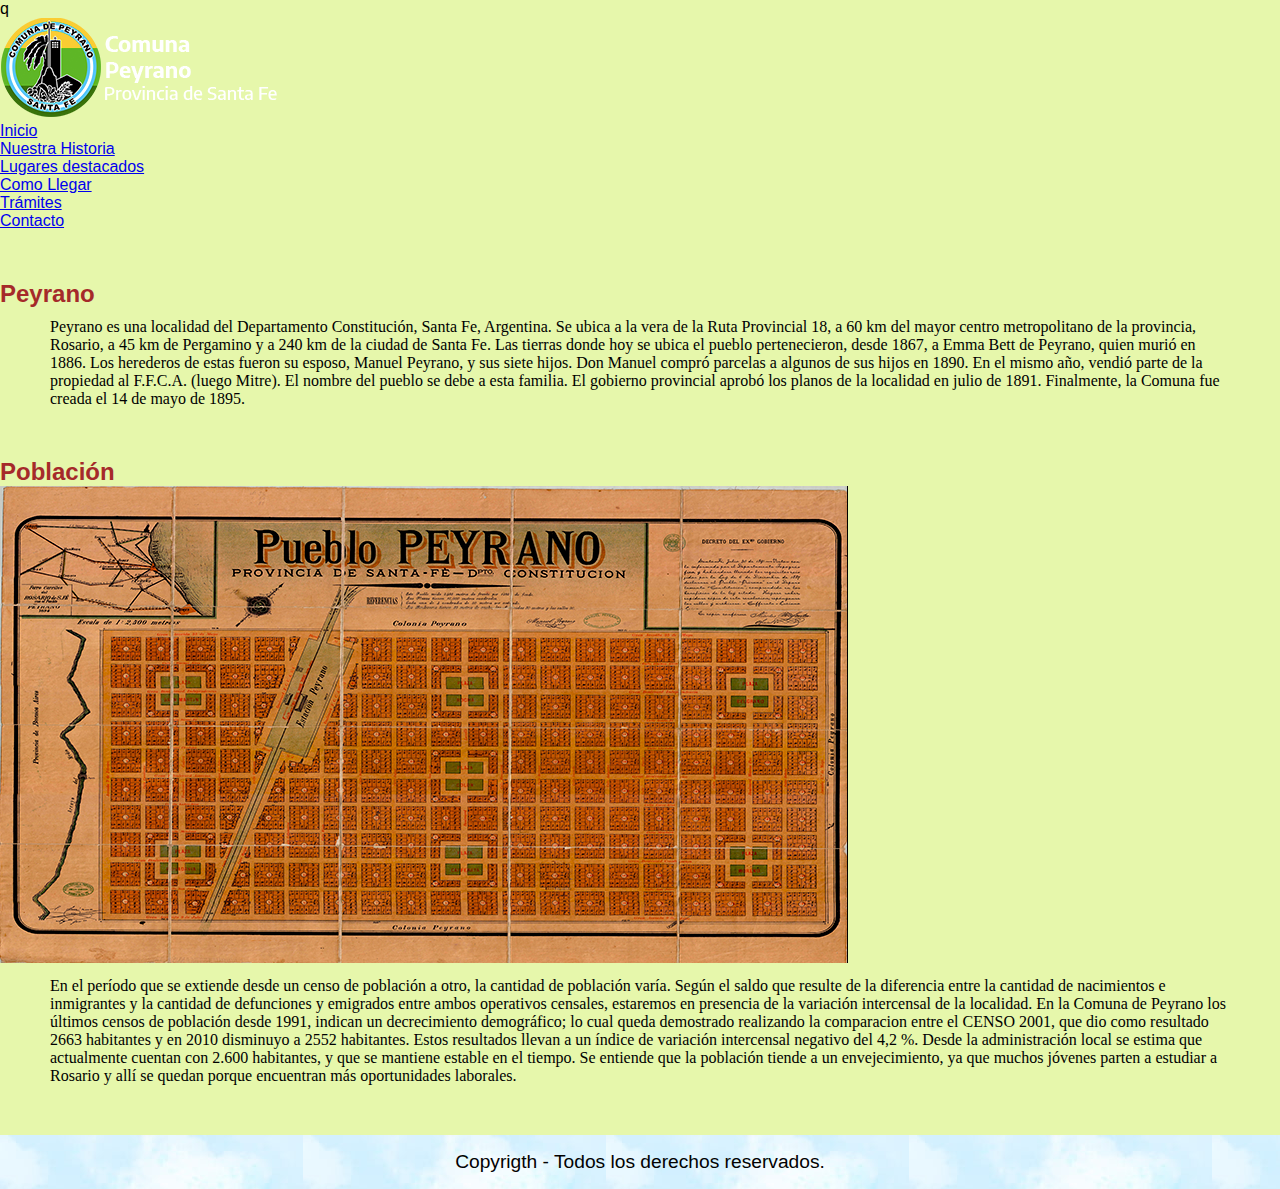
<file: pages/nuestra historia.html>
<!DOCTYPE html>
<html lang="en">
<head>
    <meta charset="UTF-8">
    <meta name="viewport" content="width=device-width, initial-scale=1.0">
    <title>Nuestra historia</title>
    <link rel="shortcut icon" href="../img/logo.jpg" type="image/x-icon">
    <link rel="stylesheet" href="../css/main.css">

</head>

<body class="body">
    
    <section class="inicio"> 
        <nav class="inicioMenu">
           q <ul class="menu">
                <img src="../img/logo01_0.png" alt="Logo de Peyrano" title="Logo de Peyrano" class="LogoPeyrano">  
                    <li class="menuLi">
                        <a href="../index.html">Inicio</a>
                    </li>
                    <li class="menuLi">
                        <a href="../pages/nuestra historia.html">Nuestra Historia</a>
                    </li>
                    <li class="menuLi">
                        <a href="../pages/lugares destacados.html">Lugares destacados</a>
                    </li>
                    <li class="menuLi">
                        <a href="../pages/como llegar.html">Como Llegar</a>
                    </li>
                    <li class="menuLi">
                        <a href="../pages/tramites.html">Trámites</a>
                    </li>
                    <li class="menuLi">
                        <a href="../pages/contacto.html">Contacto</a>
                    </li>
            </ul>   
        </nav>
    </section>
    
    <title> Historia</title>
        <h2 class="tituloPeyrano">Peyrano</h2>
            <p class="parrafoHistoria">Peyrano es una localidad del Departamento Constitución, Santa Fe, Argentina. Se ubica a la vera de la Ruta Provincial 18, a 60 km del mayor centro metropolitano de la provincia, Rosario, a 45 km de Pergamino y a 240 km de la ciudad de Santa Fe. Las tierras donde hoy se ubica el pueblo pertenecieron, desde 1867, a Emma Bett de Peyrano, quien murió en 1886. Los herederos de estas fueron su esposo, Manuel Peyrano, y sus siete hijos. Don Manuel compró parcelas a algunos de sus hijos en 1890. En el mismo año, vendió parte de la propiedad al F.F.C.A. (luego Mitre). El nombre del pueblo se debe a esta familia. El gobierno provincial aprobó los planos de la localidad en julio de 1891. Finalmente, la Comuna fue creada el 14 de mayo de 1895. </p>
        <h2 class="tituloPeyrano">Población</h2>
            <img src="../img/plano_antiguo.png" alt="Planoantiguo" class="fotoPlano">
            <p class="parrafoHistoria2">En el período que se extiende desde un censo de población a otro, la cantidad de población varía. Según el saldo que resulte de la diferencia entre la cantidad de nacimientos e inmigrantes y la cantidad de defunciones y emigrados entre ambos operativos censales, estaremos en presencia de la variación intercensal de la localidad. En la Comuna de Peyrano los últimos censos de población desde 1991, indican un decrecimiento demográfico; lo cual queda demostrado realizando la comparacion entre el CENSO 2001, que dio como resultado 2663 habitantes y en 2010 disminuyo a 2552 habitantes. Estos resultados llevan a un índice de variación intercensal negativo del 4,2 %. Desde la administración local se estima que actualmente cuentan con 2.600 habitantes, y que se mantiene estable en el tiempo. Se entiende que la población tiende a un envejecimiento, ya que muchos jóvenes parten a estudiar a Rosario y allí se quedan porque encuentran más oportunidades laborales. </p>


    <footer>
        <p class="footer">Copyrigth - Todos los derechos reservados.</p>
    </footer>

</body>
</html>
</file>
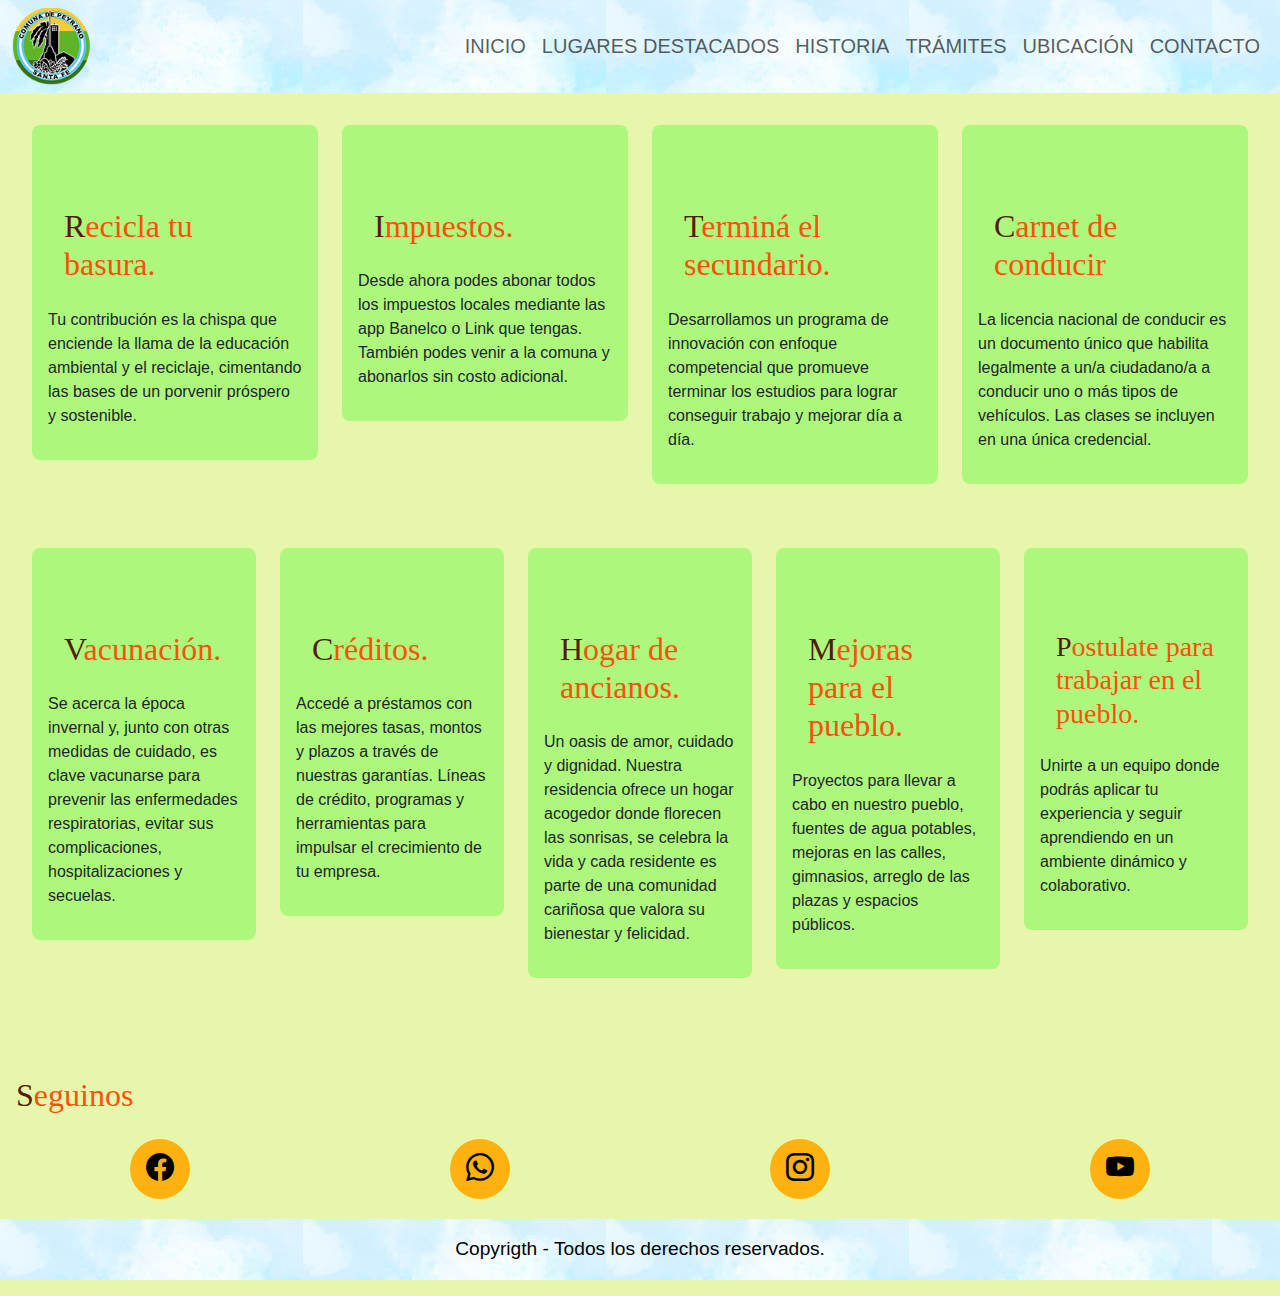
<file: pages/tramites.html>
<!DOCTYPE html>
<html lang="en">
<head>
    <meta charset="UTF-8">
    <meta name="viewport" content="width=device-width, initial-scale=1.0">
    <meta name="description" content="Peyrano, tramites del pueblo"/>
    <meta name="keywords" content="Peyrano tramites para realizar"/>
    <meta name="author" content="Giuliana Terre"/>

    <meta property="og:title" content="Peyrano tramites">
    <meta property="og:description" content="Tramites"/>
    <meta property="og:image" content="./img/logo2.png"/>
  
    <link rel="shortcut icon" href="../img/logo2.png" type="image/x-icon">

    <!---------------bootstrap----------------->
    <link href="https://cdn.jsdelivr.net/npm/bootstrap@5.3.3/dist/css/bootstrap.min.css" rel="stylesheet" integrity="sha384-QWTKZyjpPEjISv5WaRU9OFeRpok6YctnYmDr5pNlyT2bRjXh0JMhjY6hW+ALEwIH" crossorigin="anonymous">

    <link rel="stylesheet" href="https://cdn.jsdelivr.net/npm/bootstrap-icons@1.11.3/font/bootstrap-icons.min.css">
    
    <!-------------estilos propios----------->
    <link rel="stylesheet" href="../css/estilos.css">
    
    <title>Trámites</title>

</head>

<body class="body">
    <!----------------------------------------- MENU ------------------------------------------> 
   <header class="fondoMenu">
       <nav class="navbar navbar-expand-lg bs-light-text-emphasis">
           <div class="container-fluid">
               <img src="../img/logo2.png" alt="logo" class="logo">
             <a class="navbar-brand" href="#"></a>
   
             <button class="navbar-toggler" type="button" data-bs-toggle="collapse" data-bs-target="#navbarNav" aria-controls="navbarNav" aria-expanded="false" aria-label="Toggle navigation">
               <span class="navbar-toggler-icon"></span>
             </button>
             
             <div class="collapse navbar-collapse" id="navbarNav">
               <ul class="navbar-nav ms-auto" >
                 <li class="nav-item">
                   <a class="nav-link" href="../index.html">INICIO</a>
                 </li>
                 <li class="nav-item">
                   <a class="nav-link" href="./lugares destacados.html">LUGARES DESTACADOS</a>
                 </li>
                 <li class="nav-item">
                   <a class="nav-link" href="./historia.html">HISTORIA</a>
                 </li>
                 <li class="nav-item">
                   <a class="nav-link" href="./tramites.html">TRÁMITES</a>
                 </li>
                 <li class="nav-item">
                   <a class="nav-link" href="./como llegar.html">UBICACIÓN</a>
                 </li>   
                 <li class="nav-item">
                   <a class="nav-link" href="./contacto.html">CONTACTO</a>
                 </li>
               </ul>
             </div>
           </div>
         </nav>
   </header>

    <section class="todosLosTramites">
      <div class="row row-cols-1 row-cols-md-4 g-4">
        <div>
            <article class="tramite">
                    <h2 class="titulo3">Recicla tu basura.</h2>
                    <p class="lorem">Tu contribución es la chispa que enciende la llama de la educación ambiental y el reciclaje, cimentando las bases de un porvenir próspero y sostenible.</p>
            </article>
        </div>
        <div>
            <article class="tramite">
                    <h2 class="titulo3">Impuestos.</h2>
                    <p class="lorem">Desde ahora podes abonar todos los impuestos locales mediante las app Banelco o Link que tengas. También podes venir a la comuna y abonarlos sin costo adicional.</p>
            </article>
        </div>
        <div>
           <article class="tramite">
                <h2 class="titulo3">Terminá el secundario.</h2>
                <p class="lorem">Desarrollamos un programa de innovación con enfoque competencial que promueve terminar los estudios para lograr conseguir trabajo y mejorar día a día.</p>
            </article> 
        </div>
        <div>
          <article class="tramite">
                <h2 class="titulo3">Carnet de conducir</h2>
                <p class="lorem">La licencia nacional de conducir es un documento único que habilita legalmente a un/a ciudadano/a a conducir uno o más tipos de vehículos. Las clases se incluyen en una única credencial.</p>
            </article>  
        </div>
    </div>    
    </section>

<section class="todosLosTramites">
  <div class="row row-cols-1 row-cols-md-5 g-4">
    <div>
        <article class="tramite">
                <h2 class="titulo3">Vacunación.</h2>
                <p class="lorem">Se acerca la época invernal y, junto con otras medidas de cuidado, es clave vacunarse para prevenir las enfermedades respiratorias, evitar sus complicaciones, hospitalizaciones y secuelas.</p>
        </article>
    </div>
    <div>
        <article class="tramite">
                <h2 class="titulo3">Créditos.</h2>
                <p class="lorem">Accedé a préstamos con las mejores tasas, montos y plazos a través de nuestras garantías. Líneas de crédito, programas y herramientas para impulsar el crecimiento de tu empresa.</p>
        </article>
    </div>
    <div>
        <article class="tramite">
                <h2 class="titulo3">Hogar de ancianos.</h2>
                <p class="lorem">Un oasis de amor, cuidado y dignidad. Nuestra residencia ofrece un hogar acogedor donde florecen las sonrisas, se celebra la vida y cada residente es parte de una comunidad cariñosa que valora su bienestar y felicidad.</p>
        </article>
    </div>
    <div>
        <article class="tramite">
                <h2 class="titulo3">Mejoras para el pueblo.</h2>
                <p class="lorem">Proyectos para llevar a cabo en nuestro pueblo, fuentes de agua potables, mejoras en las calles, gimnasios, arreglo de las plazas y espacios públicos.
                </p>
        </article>
    </div>
    <div>
        <article class="tramite">
                <h3 class="titulo3">Postulate para trabajar en el pueblo.</h3>
                <p class="lorem">Unirte a un equipo donde podrás aplicar tu experiencia y seguir aprendiendo en un ambiente dinámico y colaborativo.</p>
        </article>
    </div>
  </div>
</section>


</p><h2 class="titulo3 animate__animated animate__bounce">Seguinos</h2>
<section class="botones">
  <a href="#" class="bi bi-facebook"></a>
  <a href="#" class="bi bi-whatsapp"></a>
  <a href="#" class="bi bi-instagram"></a>
  <a href="#" class="bi bi-youtube"></a>
</section>

<!--------------------------------------FOOTER----------------------------------->
    <footer>
        <p class="footer">Copyrigth - Todos los derechos reservados.</p>
    </footer>


    <script src="https://cdn.jsdelivr.net/npm/bootstrap@5.3.3/dist/js/bootstrap.bundle.min.js" integrity="sha384-YvpcrYf0tY3lHB60NNkmXc5s9fDVZLESaAA55NDzOxhy9GkcIdslK1eN7N6jIeHz" crossorigin="anonymous"></script>
</body>
</html>
</file>
<file: css/estilos.css>
@import"https://fonts.googleapis.com/css2?family=Poetsen+One&display=swap";*{margin:0;padding:0;box-sizing:border-box;font-family:sans-serif}*::-moz-selection{background-color:#fdb210;color:#000}*::selection{background-color:#fdb210;color:#000}.body{background-color:#e6f7ab}.body .logo{align-content:center;max-width:5rem}.navbar{background-image:url(../img/fondoclaro.jpg);font-size:20px}.navbar-nav :hover{background:#fdb210;color:#000;border:2px solid #f36609}.titulo3{font-family:Cambria,Cochin,Georgia,Times,"Times New Roman",serif;color:#fc500c;margin-top:50px;padding:1rem}.titulo3::first-letter{color:#531d00}.parrafo2{font-size:larger;width:90%;margin:20px;text-align:justify;align-items:center}@media screen and (max-width: 480px){.fotoPlano{width:300px;margin:10px}}@media screen and (max-width: 480px){.botones{min-width:-moz-fit-content;min-width:fit-content;margin-right:2px;margin-left:2px;padding:10px}}.body{background-color:#e6f7ab}.body .logo{align-content:center;max-width:5rem}.tramite{flex:4;background-color:#adf87c;padding:1rem;border-radius:.5rem;overflow:hidden;display:flex;flex-direction:column;cursor:pointer}.tramite .titulo3{font-family:Cambria,Cochin,Georgia,Times,"Times New Roman",serif;color:#fc500c;margin-top:50px;padding:1rem}.tramite .titulo3::first-letter{color:#531d00}.todosLosTramites{padding:2rem;display:flex;gap:1rem}.todosLosTramites .tramite :hover{transform:scale(1.1);background-color:#e4b83f}.section{padding:2rem;display:flex}.section .columna:hover{background-color:#adf87c;padding:20px}.mapa{margin:2rem}.botones{display:flex;justify-content:space-around}.botones a{text-decoration:none;font-size:28px;width:60px;height:60px;line-height:60px;text-align:center;background-color:#fdb210;color:#000;border-radius:50%}.botones a:hover{rotate:45deg}.footer{font-size:larger;background-image:url(../img/fondoclaro.jpg);width:100%;color:#020202;margin-top:20px;display:flex;justify-content:center;text-align:center;padding:1rem}/*# sourceMappingURL=estilos.css.map */
</file>
<file: css/main.css>
@import url('https://fonts.googleapis.com/css2?family=Poetsen+One&display=swap');


*{
    margin: 0;
    padding: 0;
    box-sizing: border-box ;
    font-family: sans-serif;
}

* ::selection {
    background-color: chocolate;
    color: black;
}
   
/*******************************MENU******************************************/ 
.body{
    background-color: rgb(230, 247, 171);
}

.logo {
    align-content: center;
    max-width: 5rem;
}

.navbar {
    background-image: url(../img/fondoclaro.jpg);
    font-size: 20px;
 
}

.navbar-nav :hover {
    background: rgb(255, 117, 4);
    color: rgb(0, 0, 0); 
    border: 2px solid rgb(255, 5, 5);
    
}

/**************************************Arranca la historia del pueblo********************************/

.parrafo2 {
    font-size: larger;
    width: 90%;
    margin: 20px;
    text-align: justify;
    align-items: center;
}

.titulo2 {
    font-family: Cambria, Cochin, Georgia, Times, 'Times New Roman', serif;;
    color: brown;
    margin-top: 30px;
    padding-right: 10px;
    background-position: bottom;
    justify-content: end;
}

.titulo3 {
    font-family: Cambria, Cochin, Georgia, Times, 'Times New Roman', serif;;
    color: rgb(252, 80, 12);
    margin-top: 50px;
    padding: 1rem;
}

.titulo3::first-letter {
    color:rgb(83, 29, 0)
}

/**********************************************FOOTER******************************************/
.footer {

    font-size: larger;
    background-image: url(../img/fondoclaro.jpg);
    width: 100%;
    color: rgb(2, 2, 2);
    margin-top: 20px;
    display: flex;
    justify-content: center;
    text-align: center;
    padding: 1rem;
}

/***********************************NUESTRA HISTORIA********************************************/

.tituloPeyrano {
    font-family: 'Franklin Gothic Medium', 'Arial Narrow', Arial, sans-serif;
    color: brown;
    margin-top: 50px;
}

.parrafoHistoria {
    font-family: Georgia, 'Times New Roman', Times, serif;
    margin-bottom: 50px;
    margin-left: 50px;
    margin-right: 50px;
    margin: 10px 50px 50px 50px;

}

@media screen and (max-width: 480px) {
    .fotoPlano {
        width: 400px;
        margin: 10px;
    }
}


.parrafoHistoria2 {
    font-family: Georgia, 'Times New Roman', Times, serif;
    margin-bottom: 50px;
    margin-left: 50px;
    margin-right: 50px;
    margin: 10px 50px 50px 50px;
    display: flex;
}


/*****************************************TRAMITES*******************************************/

.tramite {
    flex: 4;
    background-color: rgb(173, 248, 124);
    padding: 1rem;
    border-radius: .5rem;
    overflow: hidden;
    display: flex;
    flex-direction: column;
    cursor: pointer;

}

.todosLosTramites{
    padding: 2rem;
    display: flex;
    gap: 1rem;
 }   

.tramite :hover {
    transform: scale(1.1);
    background-color: rgb(146, 241, 241);
}



/**********************************COMO LLEGAR****************************************/
.mapa{
   margin: 2rem;
}

/**********************************LUGARES DESTACADOS**********************************/

.columna:hover {
    background-color: rgb(97, 226, 11);
    padding: 20px;
}

.section {
    padding: 2rem;
    display: flex;
}

/***********************************CONTACTO*******************************************/

.botonWhatsapp {
    display: flex;
    justify-content: end;
    height: 10rem;
    cursor: pointer;

}
</file>
